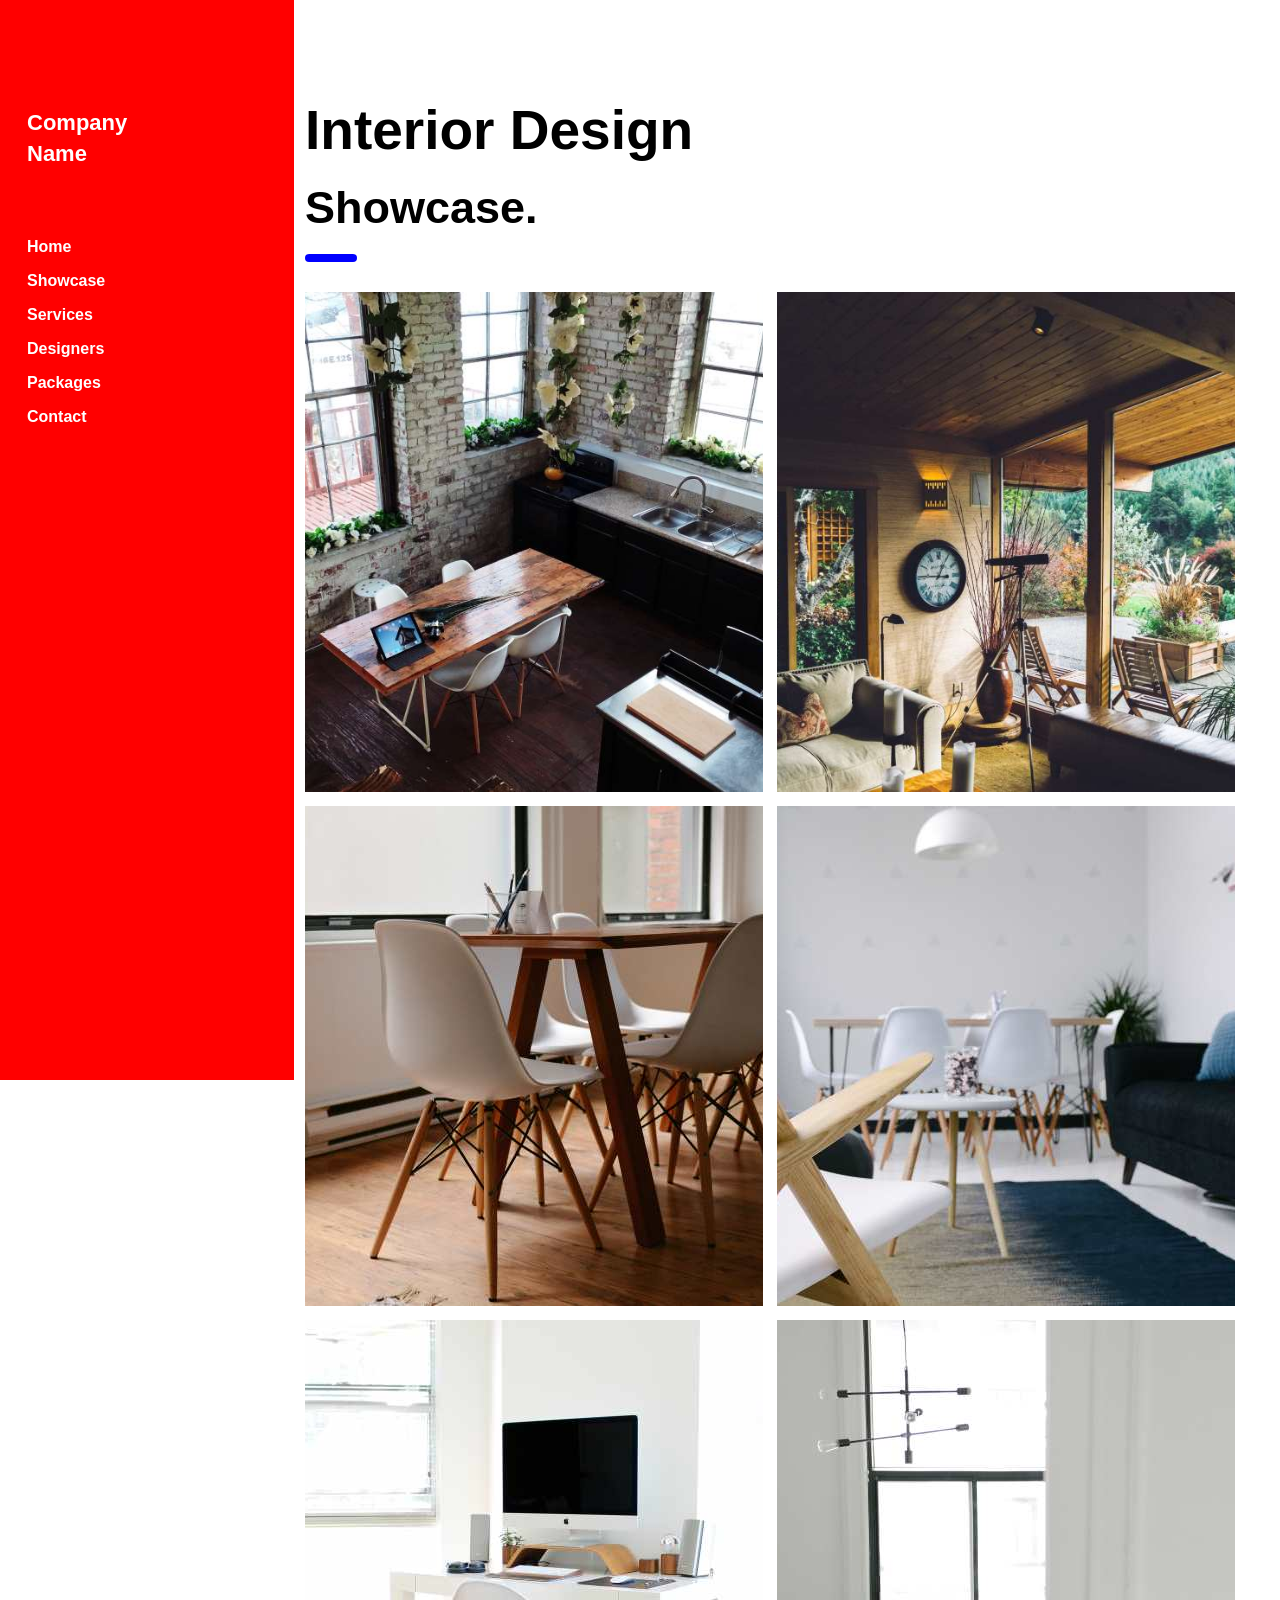
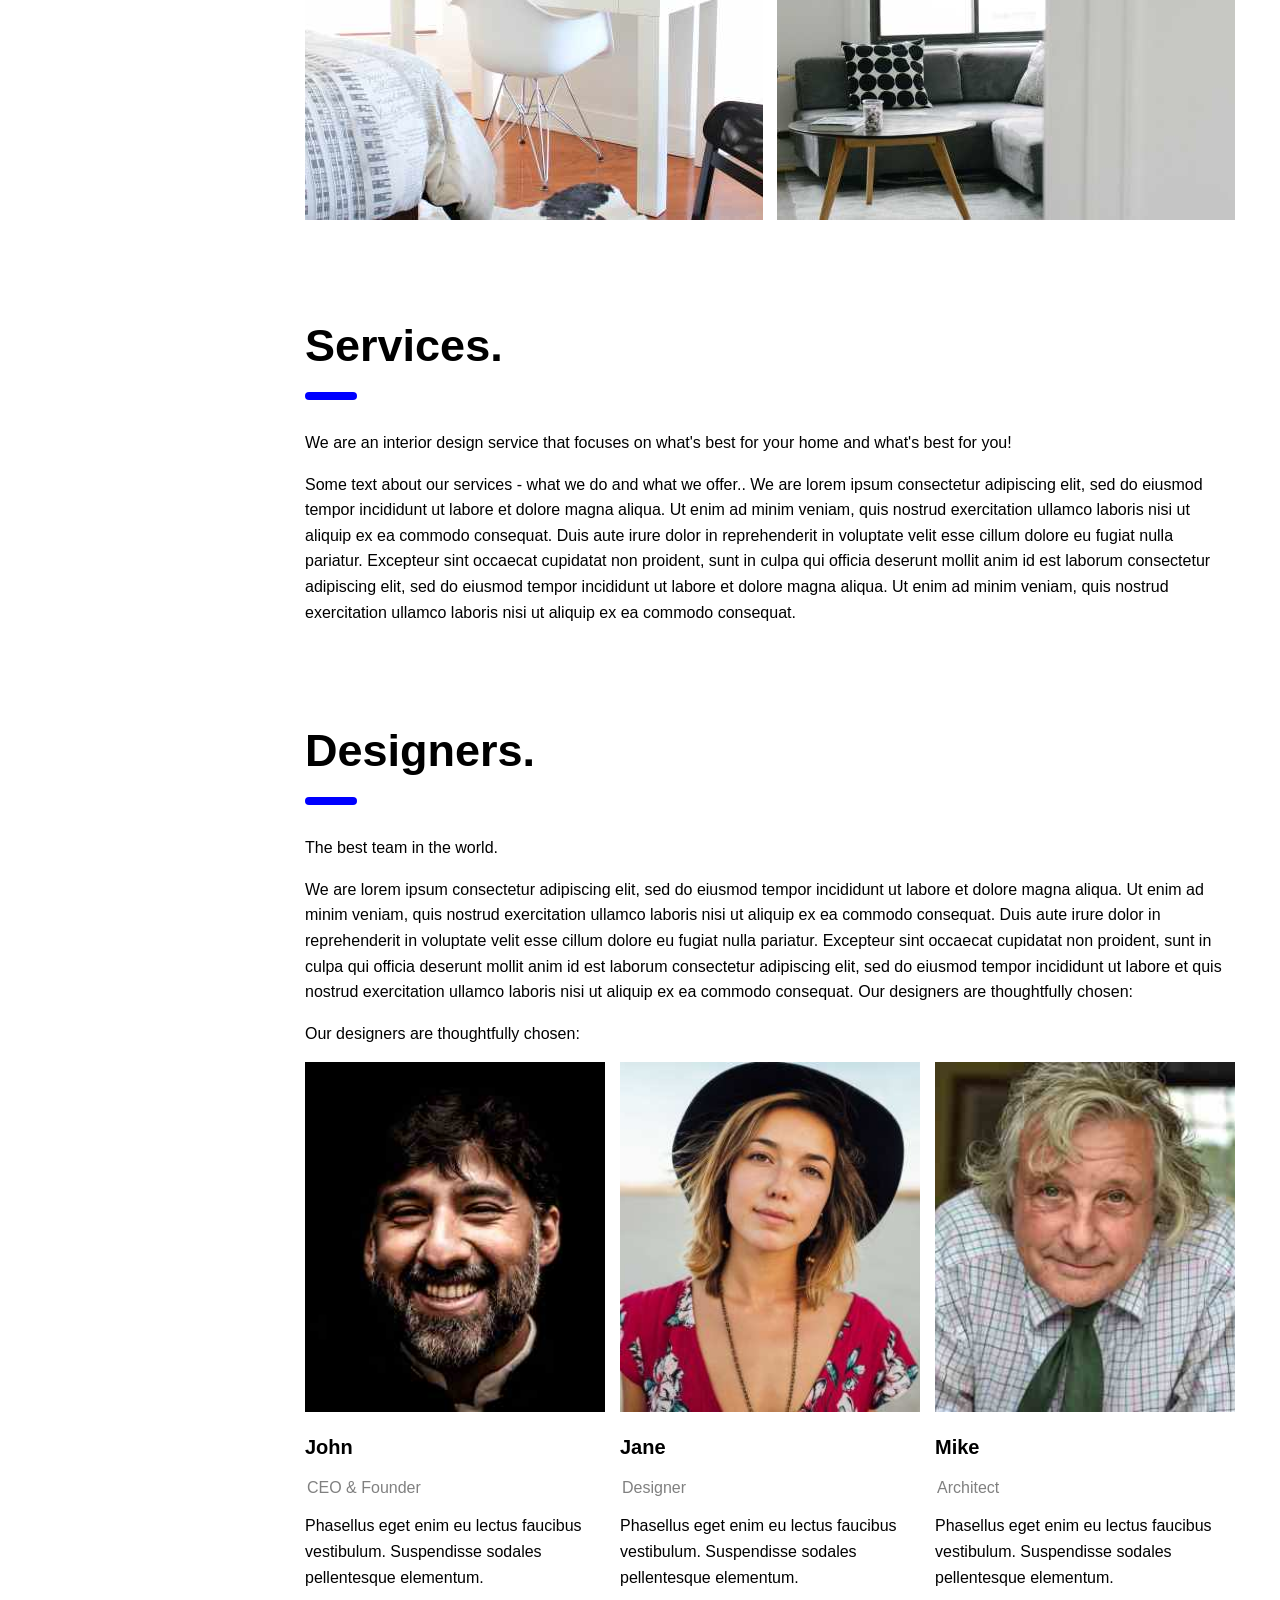
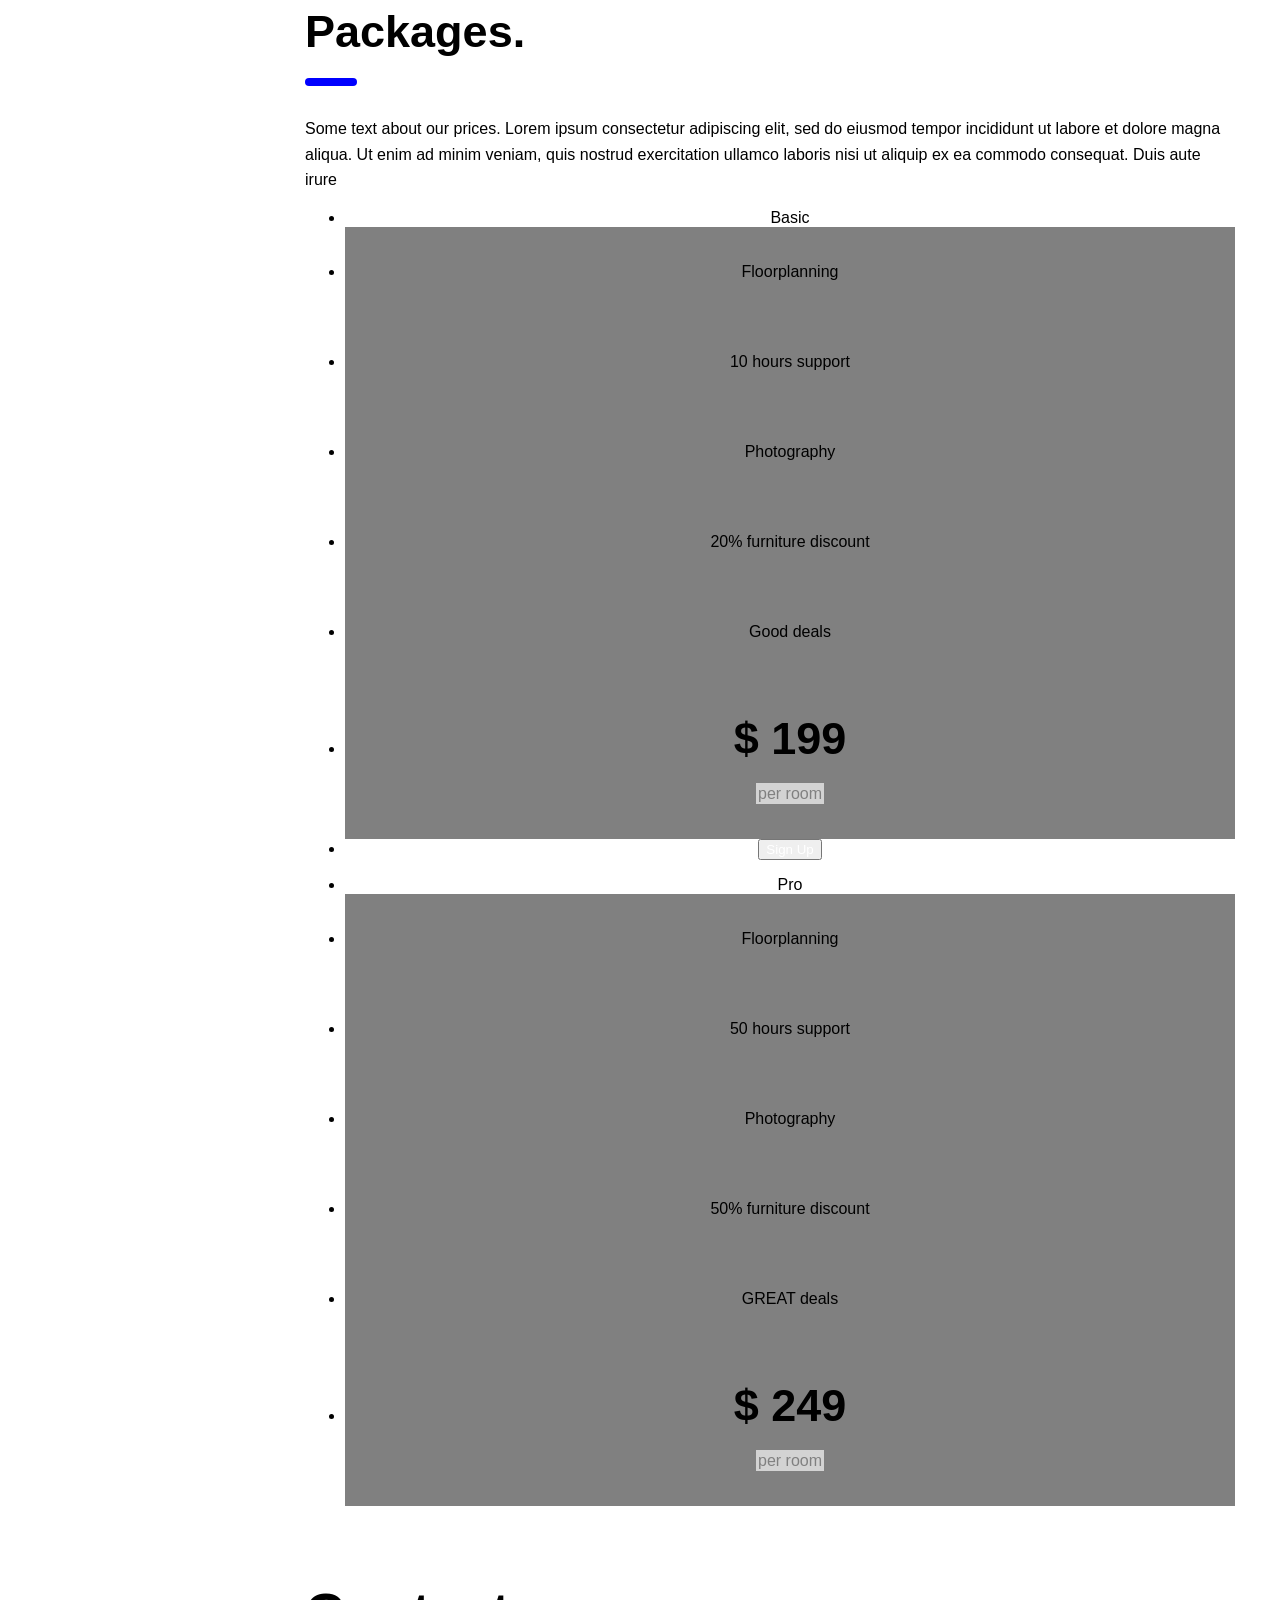
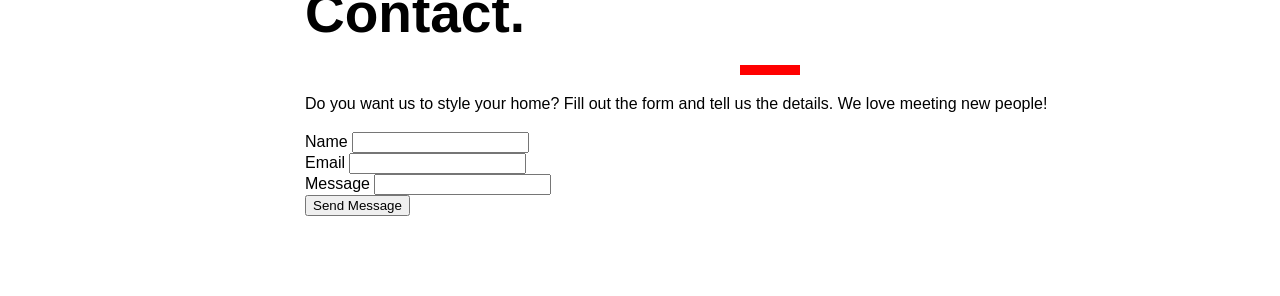
<file: blog.html/Project/index.html>
<!DOCTYPE html>
<html lang="en">

<head>
    <meta charset="UTF-8">
    <meta name="viewport" content="width=device-width, initial-scale=1.0">

    <title>Interior Design</title>

    <link rel="stylesheet" href="styless.css">
    <link rel="stylesheet" href="https://www.w3schools.com/w3css/5/w3.css">
</head>

<body>

    <nav class="sidebar">

        <h2>Company<br>Name</h2>

        <a href="#">Home</a>
        <a href="#showcase">Showcase</a>
        <a href="#services">Services</a>
        <a href="#designers">Designers</a>
        <a href="#">Packages</a>
        <a href="#">Contact</a>

    </nav>


    <
    <main>

        <section id="showcase">

            <h1>Interior Design</h1>

            <h2>Showcase.</h2>

            <div class="black-line"></div>


           
            <div class="gallery">

                <img src="IMAGE/image.png" alt="Kitchen">

                <img src="IMAGE/image copy.png" alt="Living room">

                <img src="IMAGE/image copy 5.png" alt="Bedroom">

                <img src="IMAGE/image copy 2.png" alt="Interior">

                <img src="IMAGE/image copy 3.png" alt="Interior">

                <img src="IMAGE/image copy 4.png" alt="Interior">


            </div>

        </section>


       
        <section id="services">

            <h2>Services.</h2>

            <div class="black-line"></div>

            <p>
                We are an interior design service that focuses on
                what's best for your home and what's best for you!
            </p>

            <p>
                Some text about our services - what we do and what we
                offer.. We are lorem ipsum consectetur adipiscing elit, sed do eiusmod tempor incididunt ut labore et dolore magna aliqua. Ut
                enim ad minim veniam, quis nostrud exercitation ullamco laboris nisi ut aliquip ex ea commodo consequat. Duis aute irure
                dolor in reprehenderit in voluptate velit esse cillum dolore eu fugiat nulla pariatur. Excepteur sint occaecat cupidatat
                non proident, sunt in culpa qui officia deserunt mollit anim id est laborum consectetur adipiscing elit, sed do eiusmod
                tempor incididunt ut labore et dolore magna aliqua. Ut enim ad minim veniam, quis nostrud exercitation ullamco laboris
                nisi ut aliquip ex ea commodo consequat.
            </p>

        </section>


        
        <section id="designers">

            <h2>Designers.</h2>

            <div class="black-line"></div>

            <p>
                The best team in the world.
            </p>

            <p>
           
            
            We are lorem ipsum consectetur adipiscing elit, sed do eiusmod tempor incididunt ut labore et dolore magna aliqua. Ut
            enim ad minim veniam, quis nostrud exercitation ullamco laboris nisi ut aliquip ex ea commodo consequat. Duis aute irure
            dolor in reprehenderit in voluptate velit esse cillum dolore eu fugiat nulla pariatur. Excepteur sint occaecat cupidatat
            non proident, sunt in culpa qui officia deserunt mollit anim id est laborum consectetur adipiscing elit, sed do eiusmod
            tempor incididunt ut labore et quis nostrud exercitation ullamco laboris nisi ut aliquip ex ea commodo consequat.
            
            Our designers are thoughtfully chosen:
            </p>

            <p>
                Our designers are thoughtfully chosen:
            </p>


            
            <div class="designers">

                <div>
                    <img src="IMAGE/john.png" alt="Designer 1" >
                    <h3>John</h3>
                  <span>CEO & Founder</span>
                     <p>
                    Phasellus eget enim eu lectus faucibus vestibulum. Suspendisse sodales pellentesque elementum.</p>
                </div>

                <div>
                    <img src="IMAGE/jane.png" alt="Designer 2" >
                    <h3>Jane</h3>
                    <span>Designer</span>
                    <p>
                    Phasellus eget enim eu lectus faucibus vestibulum. Suspendisse sodales pellentesque elementum.</Designer>
                </div>

                <div>
                    <img src="IMAGE/mike.png" alt="Designer 3" >
                    <h3>Mike</h3>
                    <span>Architect</span>
                    <p>
                    Phasellus eget enim eu lectus faucibus vestibulum. Suspendisse sodales pellentesque elementum.</p>
                </div>

            </div>

            <section id="Packages">
            
                <h2>Packages.</h2>
            
                <div class="black-line"></div>
            
            
                <p>
                    Some text about our prices. Lorem ipsum consectetur adipiscing elit, sed do eiusmod tempor incididunt ut labore et
                    dolore magna aliqua. Ut enim ad minim veniam, quis nostrud exercitation ullamco laboris nisi ut aliquip ex ea commodo
                    consequat. Duis aute irure
                </p>

        </section>





        <div class="w3-grid" style="grid-template-columns:repeat(auto-fit,minmax(250px,1fr));gap:16px">
            <div>
                <ul class="center">
                    <li class="w3-dark-grey w3-xlarge w3-padding-32">Basic</li>
                    <li class="padding">Floorplanning</li>
                    <li class="padding">10 hours support</li>
                    <li class="padding">Photography</li>
                    <li class="padding">20% furniture discount</li>
                    <li class="padding">Good deals</li>
                    <li class="padding">
                        <h2>$ 199</h2>
                        <span class="opacity">per room</span>
                    </li>
                    <li class="w3-light-grey w3-padding-24">
                        <button class="button">Sign Up</button>
                    </li>
                </ul>
            </div>
        
            <div>
                <ul class="center">
                    <li class="w3-red w3-xlarge w3-padding-32">Pro</li>
                    <li class="padding">Floorplanning</li>
                    <li class="padding">50 hours support</li>
                    <li class="padding">Photography</li>
                    <li class="padding">50% furniture discount</li>
                    <li class="padding">GREAT deals</li>
                    <li class="padding">
                        <h2>$ 249</h2>
                        <span class="opacity">per room</span> </div>
<div class="footers">
<div class="w3-container" id="contact" style="margin-top:75px">
    <h1 class="w3-xxxlarge w3-text-red"><b>Contact.</b></h1>
    <hr style="width:50px;border:5px solid red" class="w3-round">
    <p>Do you want us to style your home? Fill out the form and tell us the details. We love meeting new people!</p>
    <form action="/action_page.php" target="_blank"> 
        <div class="w3-section">
            <label>Name</label>
            <input class="w3-input w3-border" type="text" name="Name" required>
        </div>
        <div class="w3-section">
            <label>Email</label>
            <input class="w3-input w3-border" type="email" name="Email" required>
        </div>
        <div class="w3-section">
            <label>Message</label>
            <input class="w3-input w3-border" type="text" name="Message" required>
        </div>
        <button type="submit" class="w3-button w3-block w3-padding-large w3-red w3-margin-bottom">Send Message</button>
    </form>
</div> 
</div>
    </main>

</body>

</html>
</file>
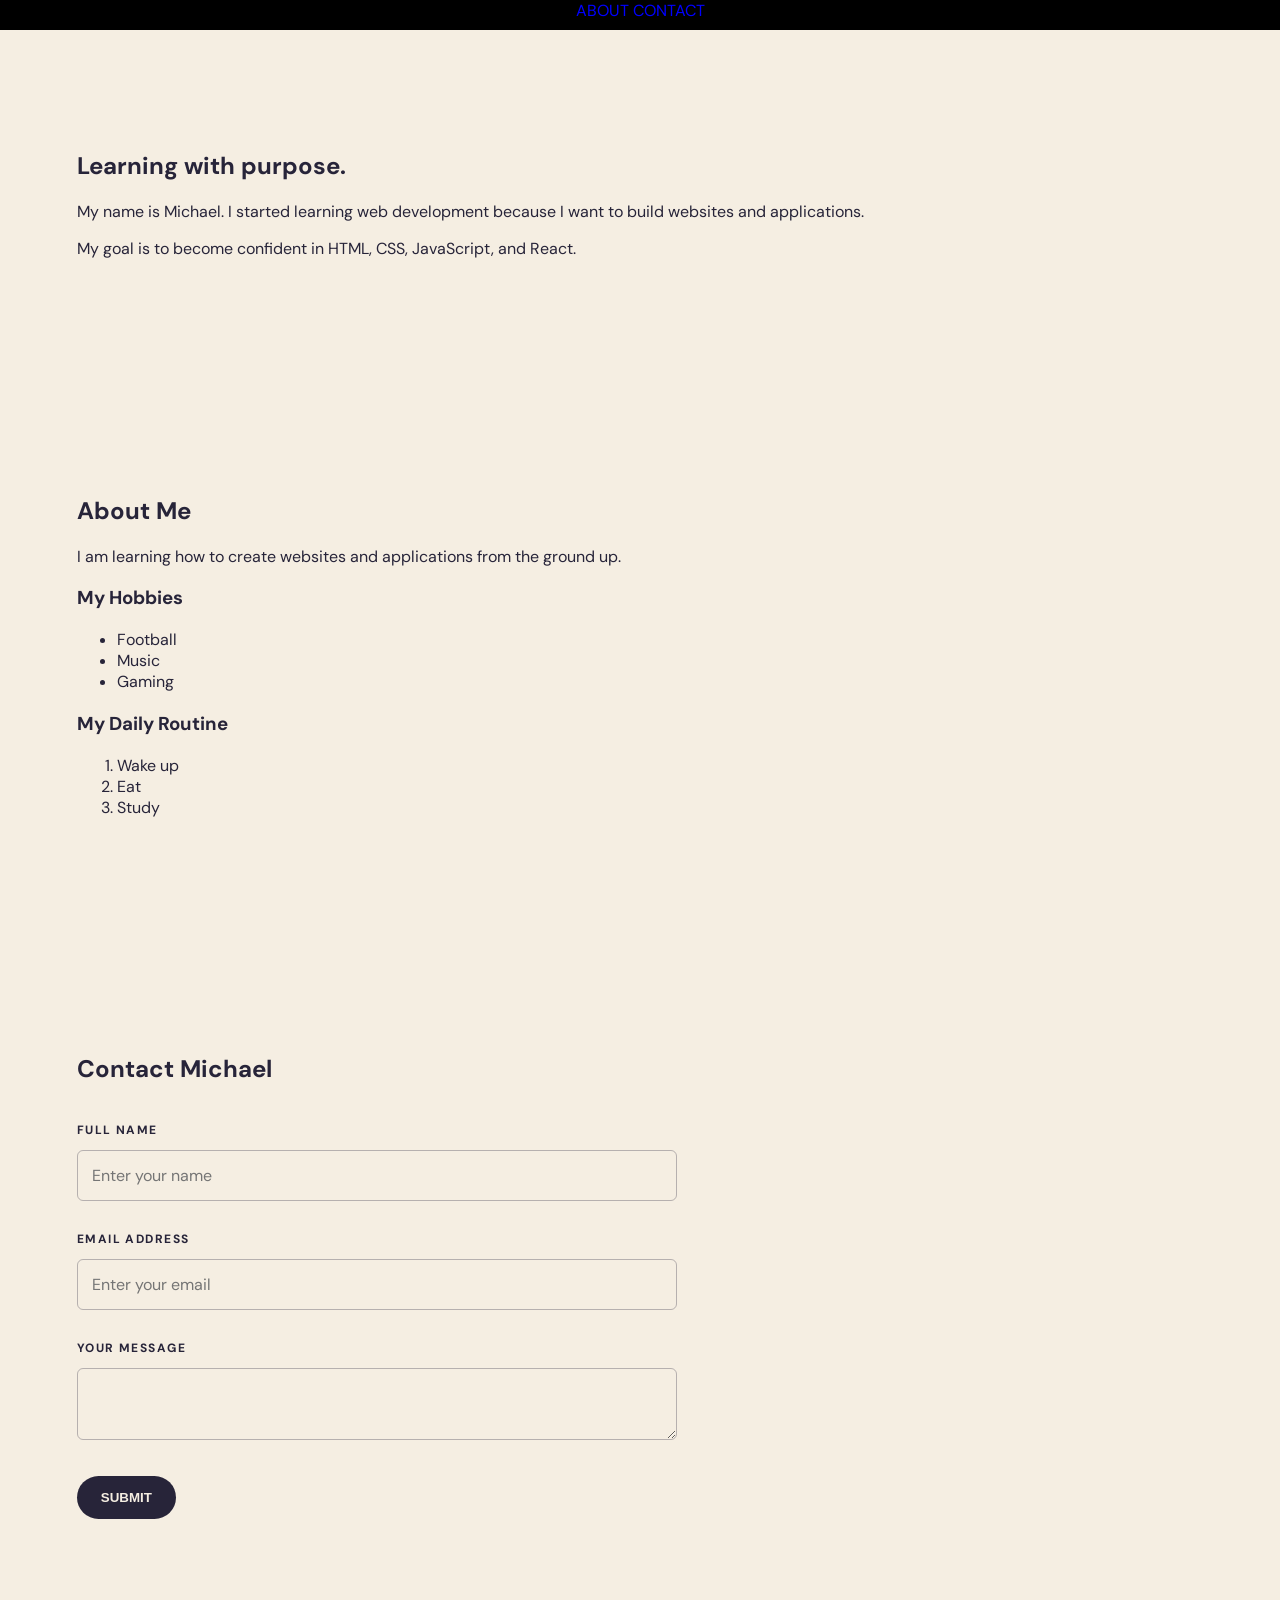
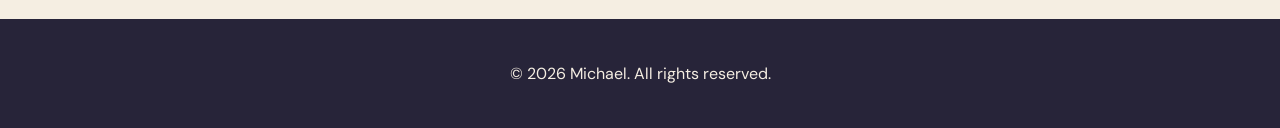
<file: old/home.html/index.html>
<!DOCTYPE html>
<html lang="en">
<head>
    <meta charset="UTF-8">
    <meta name="viewport" content="width=device-width, initial-scale=1.0">
    <link rel="stylesheet" href="Styles.css">
    <title>Michael</title>
</head>
<body> <header>
        <a href="#about">ABOUT</a>
        <a href="#contact">CONTACT</a>
    </header>
     
    
<main>
    <section className="hero">
        <h2>Learning with purpose.</h2>

        <p>
            My name is Michael. I started learning web development because I
            want to build websites and applications.
        </p>

        <p>
            My goal is to become confident in HTML, CSS, JavaScript, and React.
        </p>
    </section>

    <section id="about" className="about">
        <h2>About Me</h2>

        <p>
            I am learning how to create websites and applications from the
            ground up.
        </p>

        <h3>My Hobbies</h3>
        <ul>
            <li>Football</li>
            <li>Music</li>
            <li>Gaming</li>
        </ul>

        <h3>My Daily Routine</h3>
        <ol>
            <li>Wake up</li>
            <li>Eat</li>
            <li>Study</li>
        </ol>
    </section>

    <section id="contact" className="contact">
        <h2>Contact Michael</h2>

        <form>
            <label>Full Name</label>
            <input id="name" type="text" placeholder="Enter your name" />
        
            
        
            <label>Email Address</label>
            <input id="email" type="email" placeholder="Enter your email" />
        
            
        
            <label htmlFor="message">Your message</label>
            <textarea id="message" placeholder="Write your message" rows={5}> </textarea>
            
        
            <button type="submit">SUBMIT</button>
        </form>
    </section>
</main>


<footer>
    <p> &copy; 2026 Michael. All rights reserved.</p>
</footer>



</body>
</html>
</file>
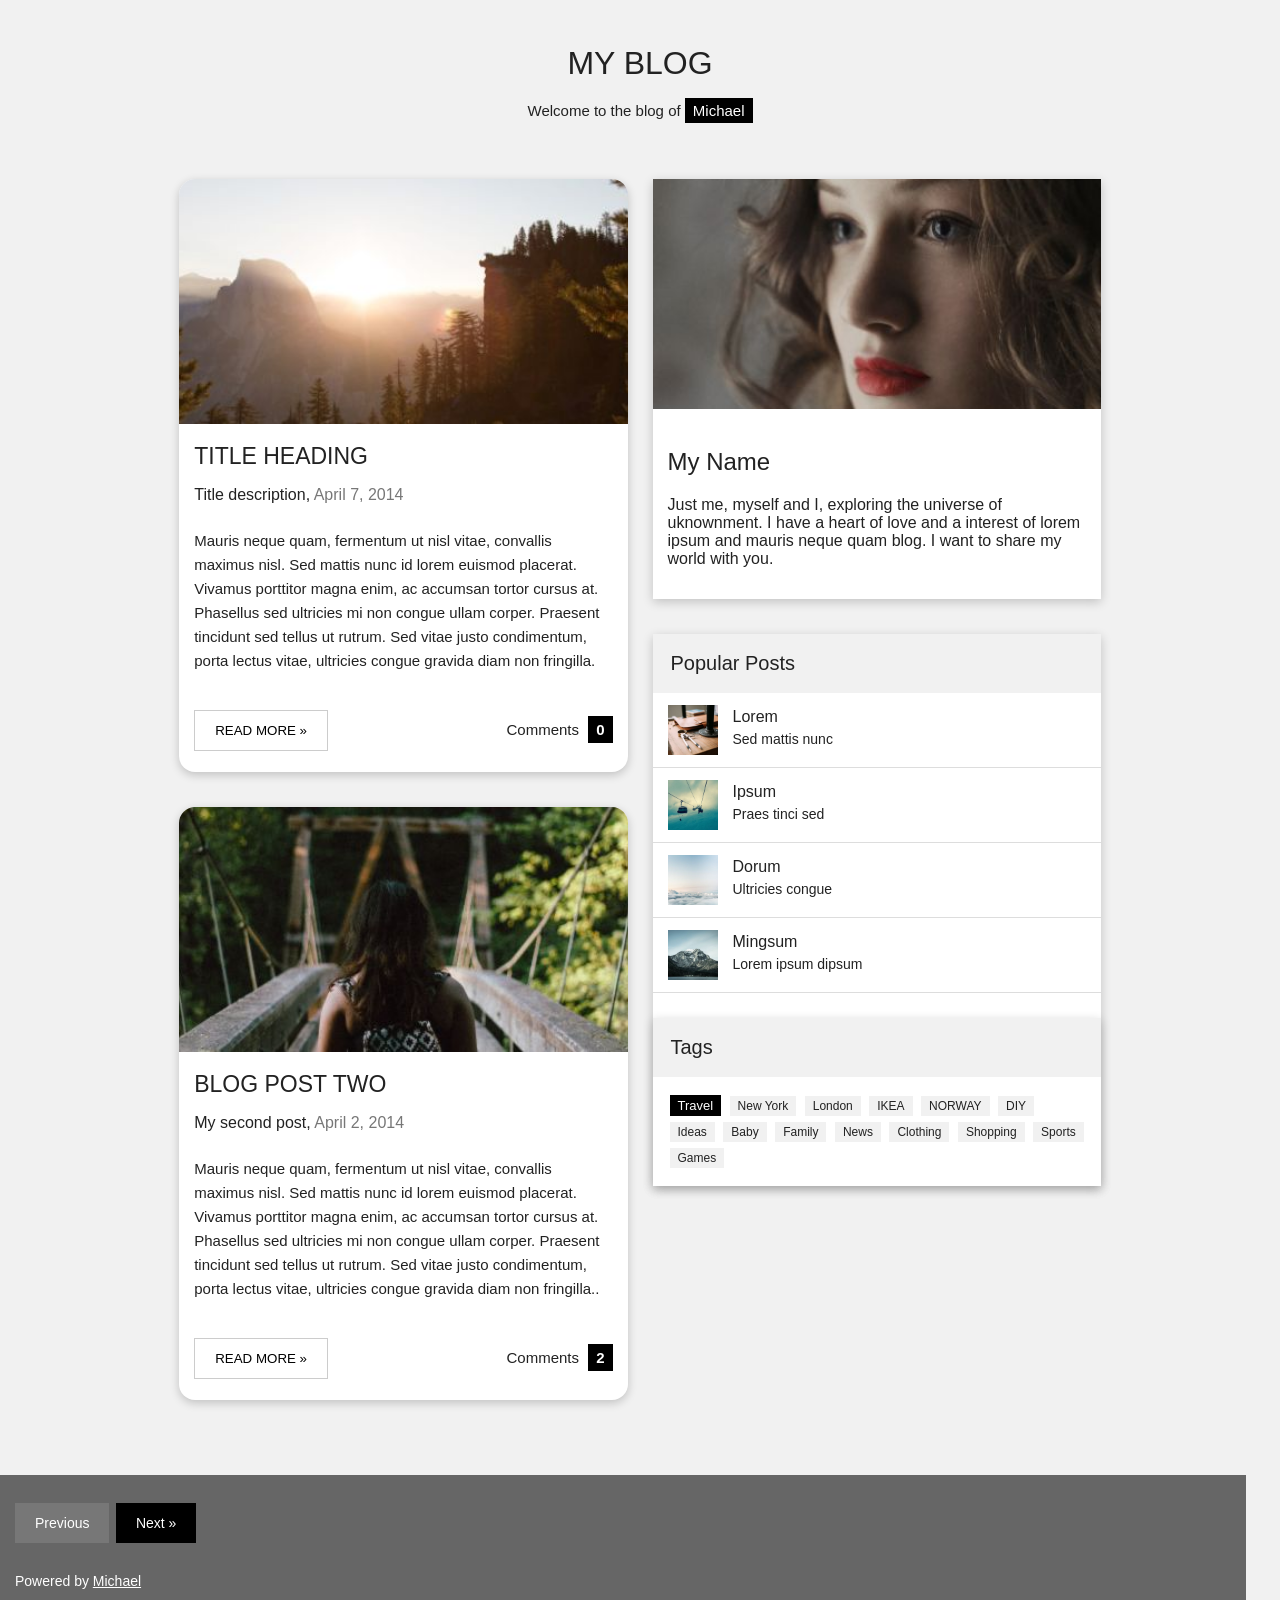
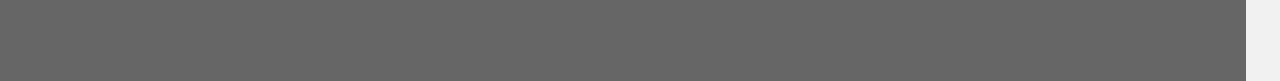
<file: blog.html/blog.html>
<!DOCTYPE html>
<html lang="en">

<head>
    <meta charset="UTF-8">
    <meta name="viewport" content="width=device-width, initial-scale=1.0">

    <title>My Blog</title>

    <link rel="stylesheet" href="styles.css">
</head>

<body>

    
    <header>
        <h1>MY BLOG</h1>
        <p>Welcome to the blog of <span>Michael</span></p>
    </header>


    
    <main>

        <section class="left">

    
            <article class="post">
                <img src="woods.jpg" alt="Mountain">

                <div class="post-content">
                    <h2>TITLE HEADING</h2>

                    <h3>
                        Title description,
                        <span>April 7, 2014</span>
                    </h3>

                    <p>
                        Mauris neque quam, fermentum ut nisl vitae, convallis maximus nisl. Sed mattis nunc id lorem euismod placerat. Vivamus
                        porttitor magna enim, ac accumsan tortor cursus at. Phasellus sed ultricies mi non congue ullam corper. Praesent
                        tincidunt sed tellus ut rutrum. Sed vitae justo condimentum, porta lectus vitae, ultricies congue gravida diam non
                        fringilla.
                    </p>

                    <div class="post-footer">
                        <button>READ MORE »</button>

                        <p>
                            Comments
                            <b>0</b>
                        </p>
                    </div>
                </div>
            </article>


            <article class="post">
                <img src="bridge.jpg" alt="Nature">

                <div class="post-content">
                    <h2>BLOG POST TWO</h2>

                    <h3>
                        My second post,
                        <span>April 2, 2014</span>
                    </h3>

                    <p>
                        Mauris neque quam, fermentum ut nisl vitae, convallis maximus nisl. Sed mattis nunc id lorem euismod placerat. Vivamus
                        porttitor magna enim, ac accumsan tortor cursus at. Phasellus sed ultricies mi non congue ullam corper. Praesent
                        tincidunt sed tellus ut rutrum. Sed vitae justo condimentum, porta lectus vitae, ultricies congue gravida diam non
                        fringilla..
                    </p>

                    <div class="post-footer">
                        <button>READ MORE »</button>

                        <p>
                            Comments
                            <b>2</b>
                        </p>
                    </div>
                </div>
            </article>

        </section>


        <aside>

            <div class="box">
                <img src="avatar_g.jpg" alt="Profile">

                <div class="padding">
                    <h2>My Name</h2>

                    <p>
                    Just me, myself and I, exploring the universe of uknownment. I have a heart of love and a interest of lorem ipsum and
                    mauris neque quam blog. I want to share my world with you.
                    </p>
                </div>
            </div>


            <div class="box popular">

                <h2>Popular Posts</h2>

                <div class="popular-post">
                    <img src="workshop.jpg" alt="">
                    <div>
                        <h3>Lorem</h3>
                        <p>Sed mattis nunc</p>
                    </div>
                </div>

                <div class="popular-post">
                    <img src="gondol.jpg" alt="">
                    <div>
                        <h3>Ipsum</h3>
                        <p>Praes tinci sed</p>
                    </div>
                </div>

                <div class="popular-post">
                    <img src="skies.jpg" alt="">
                    <div>
                        <h3>Dorum</h3>
                        <p>Ultricies congue</p>
                    </div>
                </div>
            <div class="popular-post">
    <img src="rock.jpg" alt="">
    <div>
        <h3>Mingsum</h3>
        <p>Lorem ipsum dipsum</p>
            </div>
        </div>


<div class="tags-box">

    <h2>Tags</h2>

    <div class="tags">

        <span class="active">Travel</span>
        <span>New York</span>
        <span>London</span>
        <span>IKEA</span>
        <span>NORWAY</span>
        <span>DIY</span>
        <span>Ideas</span>
        <span>Baby</span>
        <span>Family</span>
        <span>News</span>
        <span>Clothing</span>
        <span>Shopping</span>
        <span>Sports</span>
        <span>Games</span>

    </div>

</div>


        </aside>

    </main>
<footer>

    <div class="footer-buttons">
        <button id="Footer-previous">Previous</button>
        <button>Next »</button>
    </div>

    <p>
        Powered by <a href="#">Michael</a>
    </p>

</footer>
</body>

</html>
</file>
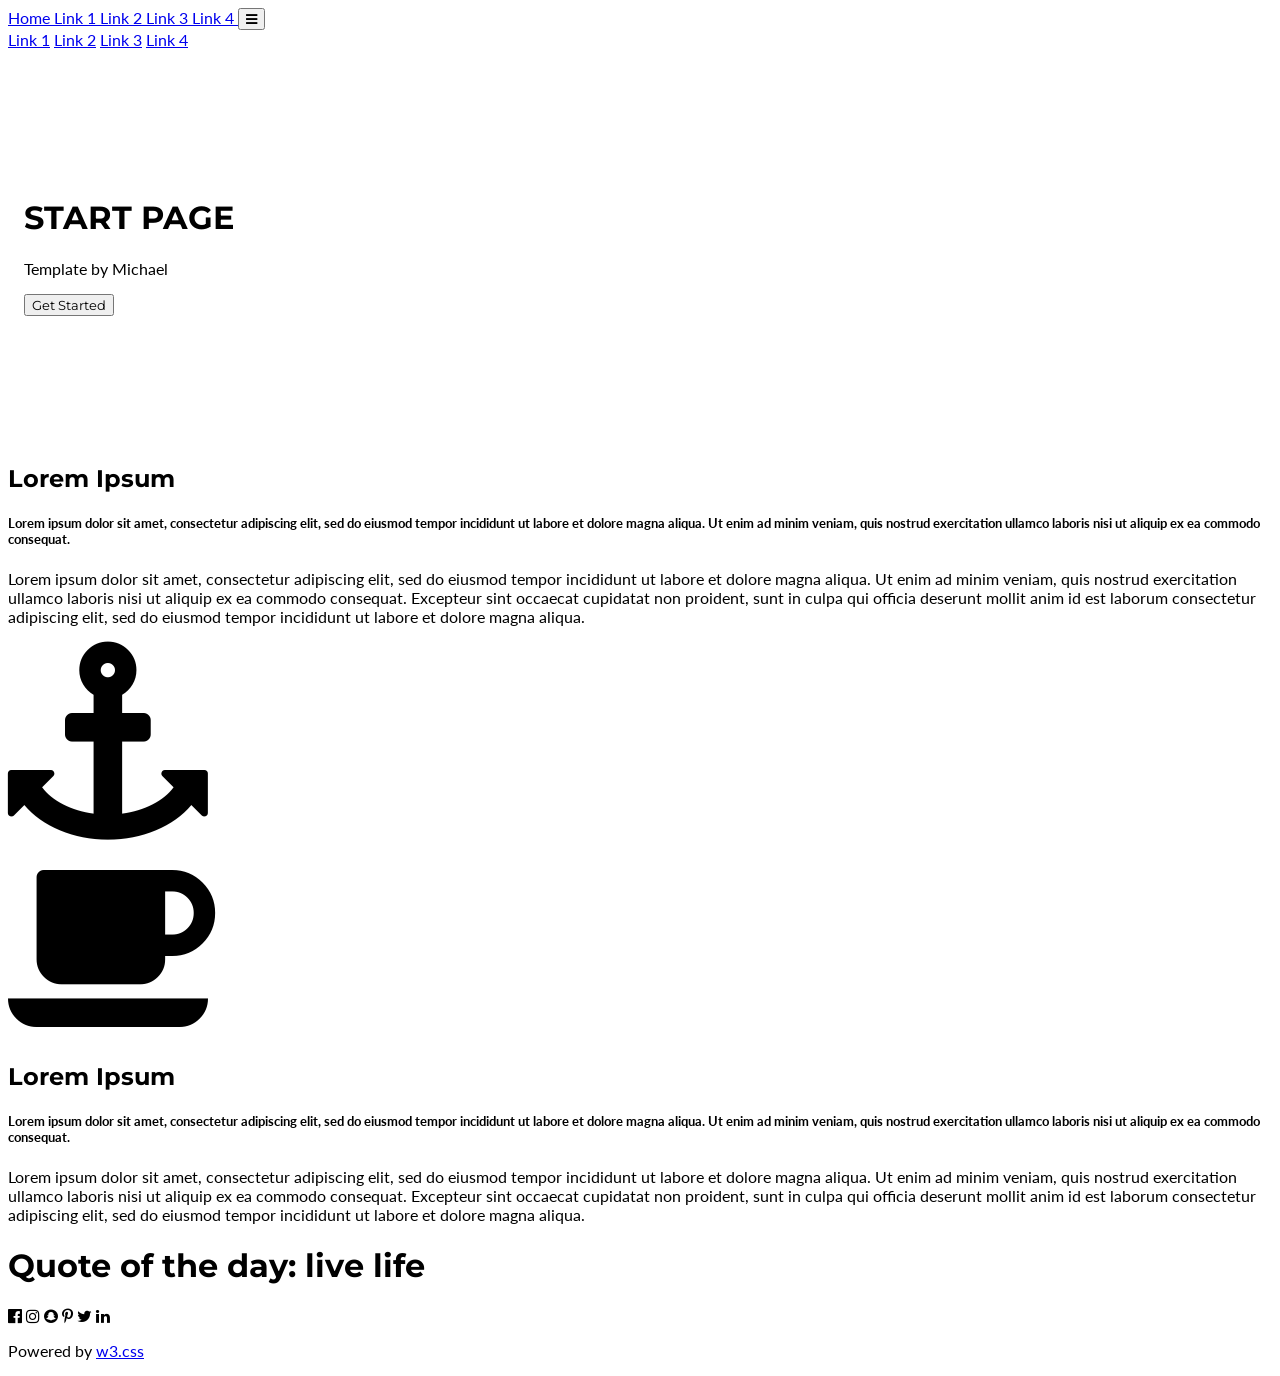
<file: index/indexx.html>
<!DOCTYPE html>
<html lang="en">
<title>W3.CSS Start Page Template</title>
<meta name="viewport" content="width=device-width, initial-scale=1">
<link rel="stylesheet" href="https://www.w3schools.com/w3css/5/w3.css">
<link rel="stylesheet" href="https://fonts.googleapis.com/css?family=Lato">
<link rel="stylesheet" href="https://fonts.googleapis.com/css?family=Montserrat">
<link rel="stylesheet" href="https://cdnjs.cloudflare.com/ajax/libs/font-awesome/4.7.0/css/font-awesome.min.css">

<style>
    body,
    h1,
    h2,
    h3,
    h4,
    h5,
    h6 {
        font-family: "Lato", sans-serif
    }

    .w3-bar,
    h1,
    button {
        font-family: "Montserrat", sans-serif
    }

    .fa-anchor,
    .fa-coffee {
        font-size: 200px
    }
</style>

<body>

    <!-- Navbar -->
    <div class="w3-top">

        <nav class="w3-flex w3-red w3-card w3-large">

            <a href="#" class="w3-button w3-padding-large w3-white">
                Home
            </a>

            <a href="#" class="w3-button w3-hide-small w3-padding-large w3-hover-white">
                Link 1
            </a>

            <a href="#" class="w3-button w3-hide-small w3-padding-large w3-hover-white">
                Link 2
            </a>

            <a href="#" class="w3-button w3-hide-small w3-padding-large w3-hover-white">
                Link 3
            </a>

            <a href="#" class="w3-button w3-hide-small w3-padding-large w3-hover-white">
                Link 4
            </a>

            <button class="w3-button w3-hide-medium w3-hide-large w3-padding-large w3-hover-white w3-red"
                style="margin-left:auto" onclick="myFunction()" title="Toggle Navigation Menu">
                <i class="fa fa-bars"></i>
            </button>

        </nav>

        <!-- Navbar on small screens -->
        <div id="navDemo" class="w3-bar-block w3-white w3-hide w3-hide-large w3-hide-medium w3-large">

            <a href="#" class="w3-bar-item w3-button w3-padding-large">Link 1</a>
            <a href="#" class="w3-bar-item w3-button w3-padding-large">Link 2</a>
            <a href="#" class="w3-bar-item w3-button w3-padding-large">Link 3</a>
            <a href="#" class="w3-bar-item w3-button w3-padding-large">Link 4</a>

        </div>

    </div>

    <!-- Header -->
    <header class="w3-container w3-red w3-center" style="padding:128px 16px">

        <h1 class="w3-margin w3-jumbo">START PAGE</h1>

        <p class="w3-xlarge">Template by Michael</p>

        <button class="w3-button w3-black w3-padding-large w3-large w3-margin-top">
            Get Started
        </button>

    </header>

    <!-- First Section -->
    <section class="w3-container w3-padding-64">

        <div class="w3-content w3-grid"
            style="grid-template-columns:repeat(auto-fit,minmax(280px,1fr));gap:32px;align-items:center">

            <div>

                <h1>Lorem Ipsum</h1>

                <h5 class="w3-padding-32">
                    Lorem ipsum dolor sit amet, consectetur adipiscing elit,
                    sed do eiusmod tempor incididunt ut labore et dolore magna aliqua.
                    Ut enim ad minim veniam, quis nostrud exercitation ullamco laboris
                    nisi ut aliquip ex ea commodo consequat.
                </h5>

                <p class="w3-text-grey">
                    Lorem ipsum dolor sit amet, consectetur adipiscing elit,
                    sed do eiusmod tempor incididunt ut labore et dolore magna aliqua.
                    Ut enim ad minim veniam, quis nostrud exercitation ullamco laboris
                    nisi ut aliquip ex ea commodo consequat. Excepteur sint occaecat
                    cupidatat non proident, sunt in culpa qui officia deserunt mollit anim
                    id est laborum consectetur adipiscing elit, sed do eiusmod tempor
                    incididunt ut labore et dolore magna aliqua.
                </p>

            </div>

            <div class="w3-center">
                <i class="fa fa-anchor w3-padding-64 w3-text-red"></i>
            </div>

        </div>

    </section>

    <!-- Second Section -->
    <section class="w3-container w3-light-grey w3-padding-64">

        <div class="w3-content w3-grid"
            style="grid-template-columns:repeat(auto-fit,minmax(280px,1fr));gap:32px;align-items:center">

            <div class="w3-center">
                <i class="fa fa-coffee w3-padding-64 w3-text-red"></i>
            </div>

            <div>

                <h1>Lorem Ipsum</h1>

                <h5 class="w3-padding-32">
                    Lorem ipsum dolor sit amet, consectetur adipiscing elit,
                    sed do eiusmod tempor incididunt ut labore et dolore magna aliqua.
                    Ut enim ad minim veniam, quis nostrud exercitation ullamco laboris
                    nisi ut aliquip ex ea commodo consequat.
                </h5>

                <p class="w3-text-grey">
                    Lorem ipsum dolor sit amet, consectetur adipiscing elit,
                    sed do eiusmod tempor incididunt ut labore et dolore magna aliqua.
                    Ut enim ad minim veniam, quis nostrud exercitation ullamco laboris
                    nisi ut aliquip ex ea commodo consequat. Excepteur sint occaecat
                    cupidatat non proident, sunt in culpa qui officia deserunt mollit anim
                    id est laborum consectetur adipiscing elit, sed do eiusmod tempor
                    incididunt ut labore et dolore magna aliqua.
                </p>

            </div>

        </div>

    </section>

    <!-- Quote -->
    <div class="w3-container w3-black w3-center w3-opacity w3-padding-64">
        <h1 class="w3-margin w3-xlarge">Quote of the day: live life</h1>
    </div>

    <!-- Footer -->
    <footer class="w3-container w3-padding-64 w3-center w3-opacity">

        <div class="w3-xlarge w3-padding-32">
            <i class="fa fa-facebook-official w3-hover-opacity"></i>
            <i class="fa fa-instagram w3-hover-opacity"></i>
            <i class="fa fa-snapchat w3-hover-opacity"></i>
            <i class="fa fa-pinterest-p w3-hover-opacity"></i>
            <i class="fa fa-twitter w3-hover-opacity"></i>
            <i class="fa fa-linkedin w3-hover-opacity"></i>
        </div>

        <p>
            Powered by
            <a href="https://www.w3schools.com/w3css/default.asp" target="_blank">w3.css</a>
        </p>

    </footer>

    <script>
        const mobileMenu = document.getElementById("navDemo");

        function myFunction() {
            mobileMenu.classList.toggle("w3-show");
        }
    </script>

</body>

</html>
</file>
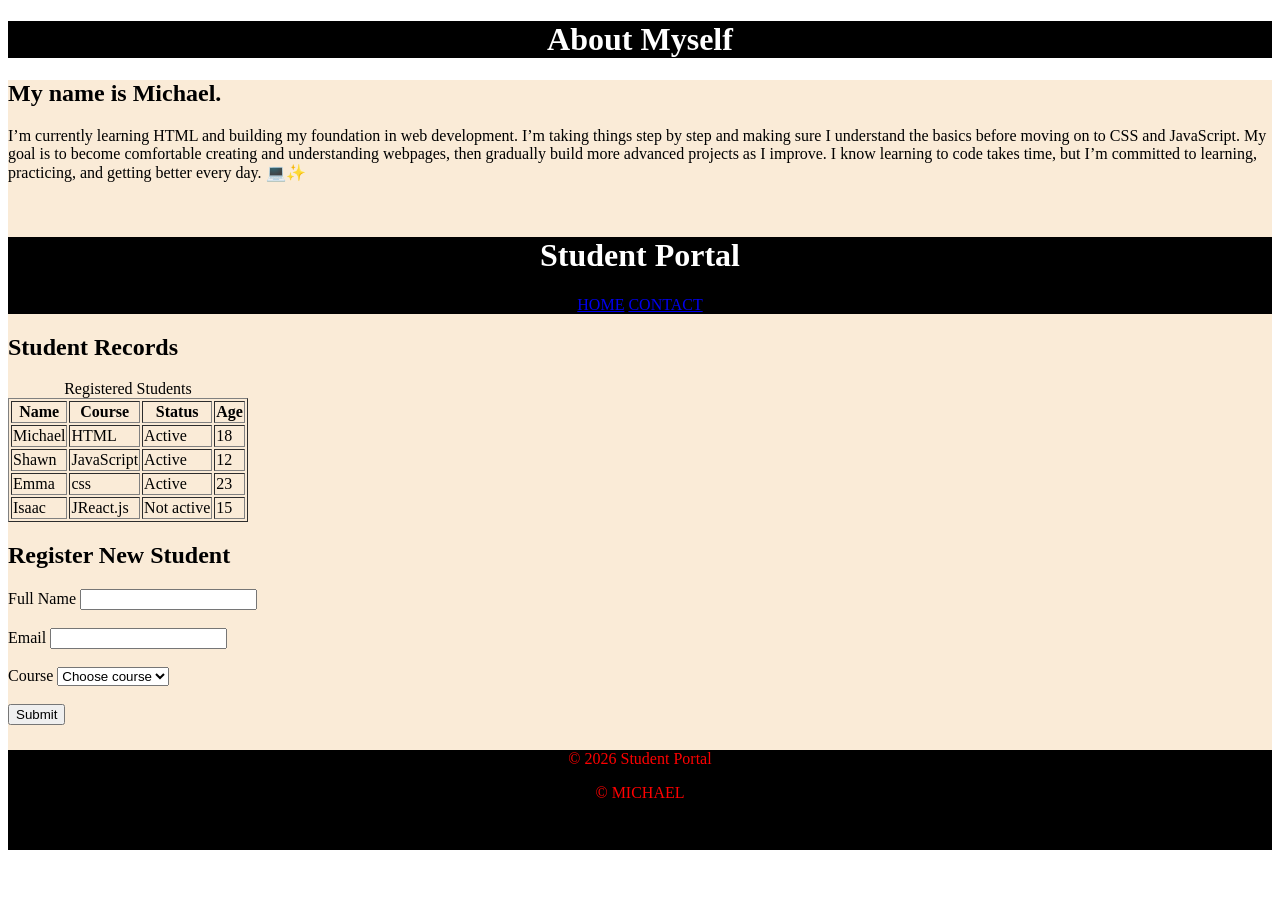
<file: old/demo-1/Abt.html>
<!DOCTYPE html>
<html lang="en">
<head>
  <meta charset="UTF-8">
  <meta name="viewport" content="width=device-width, initial-scale=1.0">
  <title>ABOUT</title>
  <style>
            header {
                background-color: black;
                color: white;
                text-align: center;
                text-shadow: 0cqb;
            }

            main {
                background-color: antiquewhite;
                min-height:400px;
                
            }

            footer {
                background-color: black;
                color:red;
                height: 100px;
                text-align: center;
            }
        </style>

</head>
<body>
     <header> 
            <h1>About Myself</h1>
        
        </header>

        <main>
            <h2>My name is Michael.</h2>
            <P>I’m currently learning HTML and building my foundation in web development. I’m taking things step by step and making sure I understand the basics before moving on to CSS and JavaScript.

My goal is to become comfortable creating and understanding webpages, then gradually build more advanced projects as I improve.

I know learning to code takes time, but I’m committed to learning, practicing, and getting better every day. 💻✨</P> 
     <br><p><html>
  <head>
    <title>Student Portal Page</title>
  </head>
  <body>
    <header>
      <h1>Student Portal</h1>

      <nav>
        <a href="index.html">HOME</a>
        <a href="contact.html">CONTACT</a>
      </nav>
    </header>

    <main>
      <section>
        <h2>Student Records</h2>

        <table border="1">
          <caption>Registered Students</caption>

          <tr>
            <th>Name</th>
            <th>Course</th>
            <th>Status</th>
            <th>Age</th>
          </tr>

          <tr>
            <td>Michael</td>
            <td>HTML</td>
            <td>Active</td>
            <td>18</td>
          </tr>

          <tr>
            <td>Shawn</td>
            <td>JavaScript</td>
            <td>Active</td>
            <td>12</td>
          </tr>


          <tr>
            <td>Emma</td>
            <td>css</td>
            <td>Active</td>
            <td>23</td>
          </tr>

          <tr>
            <td>Isaac</td>
            <td>JReact.js</td>
            <td>Not active</td>
            <td>15</td>
          </tr>
        </table>
      </section>

      <section>
        <h2>Register New Student</h2>

        <form>
          <label for="name">Full Name</label>
          <input type="text" id="name" name="name" required>

          <br><br>

          <label for="email">Email</label>
          <input type="email" id="email" name="email" required>

          <br><br>

          <label for="course">Course</label>
          <select id="course" name="course">
            <option value="">Choose course</option>
            <option value="html">HTML</option>
            <option value="css">CSS</option>
            <option value="javascript">JavaScript</option>
            <option value="React.js">React.js</option>
          </select>

          <br><br>

          <button type="submit">Submit</button>
        </form>
      </section>
    </main>

    <footer>
      <p>&copy; 2026 Student Portal</p>
      <p> &copy; MICHAEL  </p>
    </footer>
  </body>
</html>
</file>
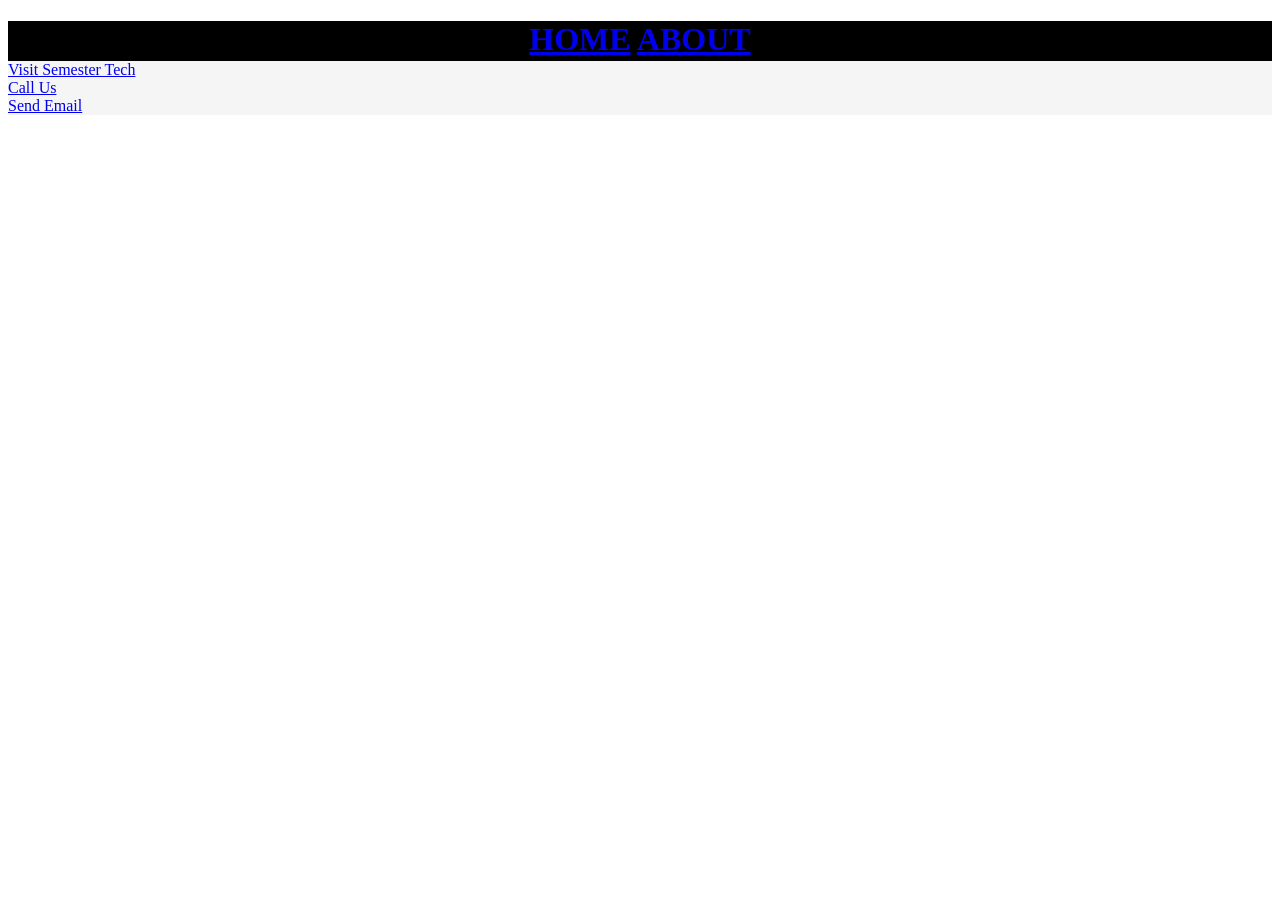
<file: old/demo-1/contact.html>
<!DOCTYPE html>
<html lang="en">
<head>
    <meta charset="UTF-8">
    <meta name="viewport" content="width=device-width, initial-scale=1.0">
    <title>CONTACT</title>
    <STYle>
    
header{

    background-color: black;
                color: white;
                text-align: center;
                min-height: 40px;

}
main{
    background-color:whitesmoke;
                min-height: 30px;

}
</STYle>
</head>


<body>
       <header> <h1> <a href="index.html">HOME</a>
        <a href="Abt.html">ABOUT</a></h1>
        
        
    
    </header>
   
        <main>
            <a href="https://semestertech.com/" target="_blank">Visit Semester Tech </a> <br>
            <a href="tel:+2349055121908">Call Us</a> <br>
            <a href="mailto:hilarymichael20@gmaiil.com">Send Email</a>
        </main>
        
</body>
</html>
</file>
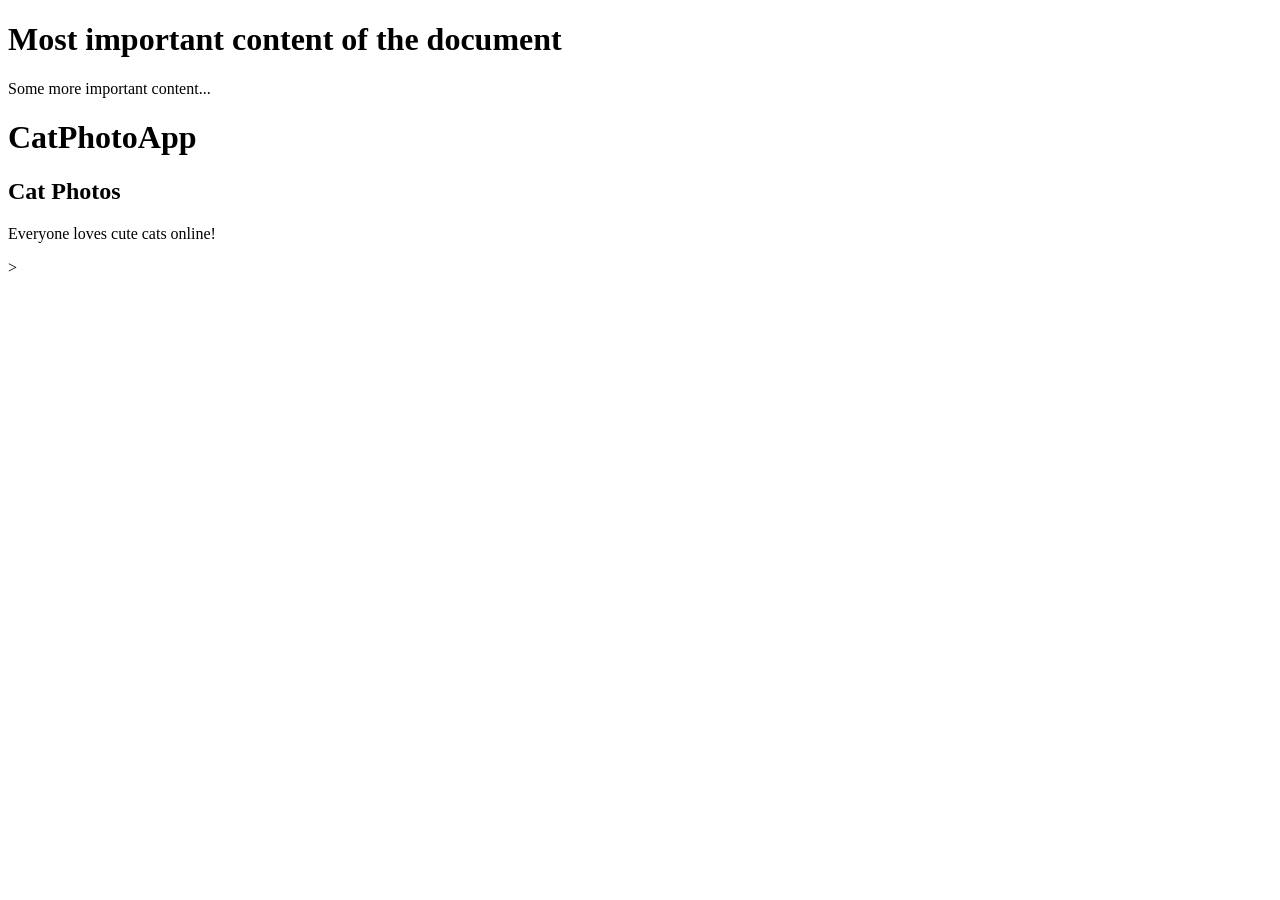
<file: old/demo-1/neww.html>
<!DOCTYPE html>
<html lang="en">
<head>
    <meta charset="UTF-8">
    <meta name="viewport" content="width=device-width, initial-scale=1.0">
    <title>Document</title>
</head>
<body>
  
    
    
        <main>
            <h1>Most important content of the document</h1>
            <p>
                Some more important content...</p>
            <h1>CatPhotoApp</h1>
            <h2>Cat Photos</h2>
            <!-- TODO: Add link to cat photos -->
            <p>Everyone loves cute cats online!
            </p>
        </main>
    
    
    
    
    </html>>
</body>
</html>
</file>
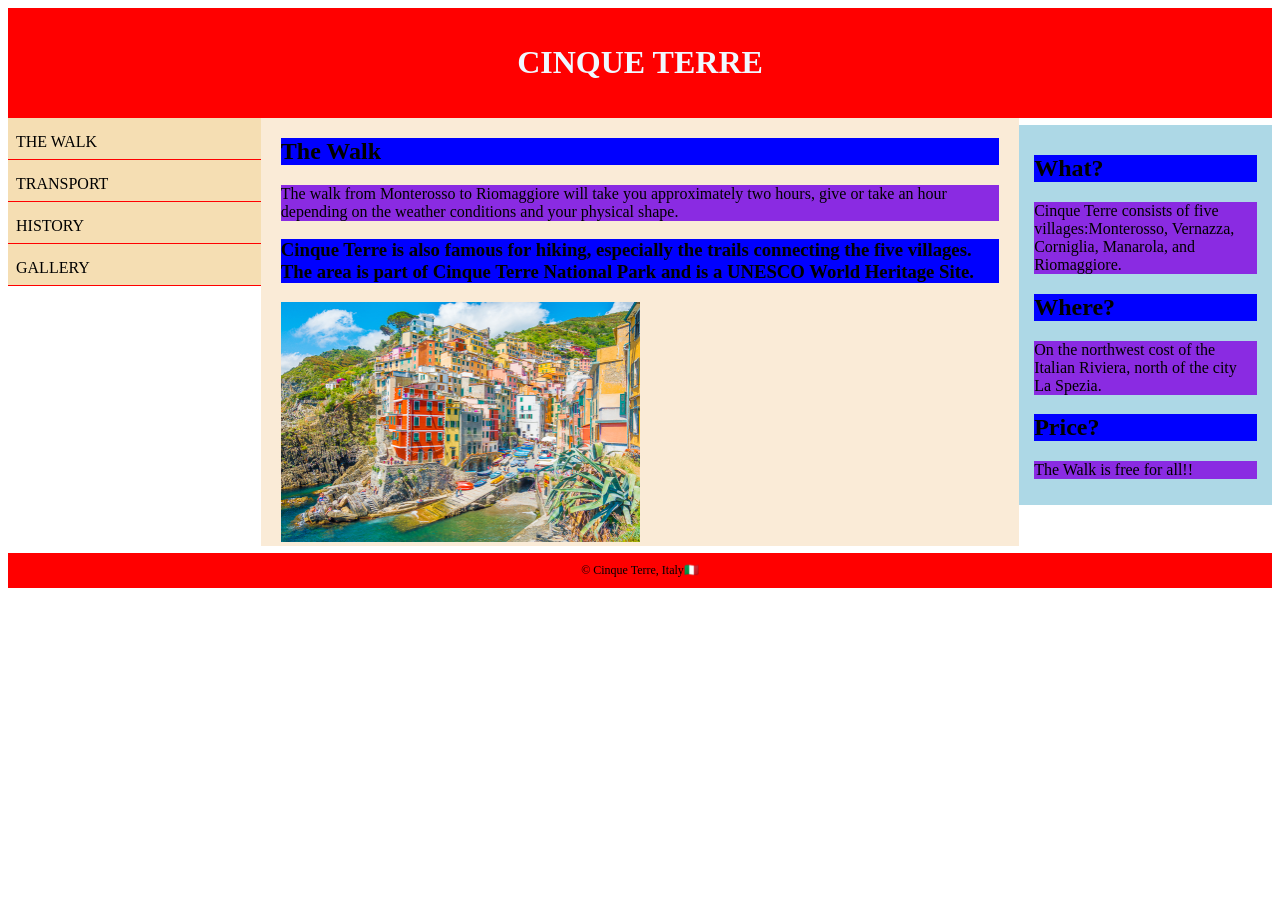
<file: old/demo-1/project.html>
<!DOCTYPE html>
<html>

<head>
    <meta name="viewport" content="width=device-width, initial-scale=1.0">
    <link rel="stylesheet" href="styles.css">
</head>

<body style="font-family:Verdana;">

    <div style="background-color:red;padding:15px;">
        <h1>CINQUE TERRE</h1>
    
    </div>

    <div style="overflow:auto">
        <div class="menu">
            <div class="menuitem">THE WALK</div>
            <div class="menuitem">TRANSPORT</div>
            <div class="menuitem">HISTORY</div>
            <div class="menuitem">GALLERY</div>
        </div>

        <div class="main">
            <h2>The Walk</h2>
            <p>The walk from Monterosso to Riomaggiore will take you approximately two hours, give or take an hour
                depending on the weather conditions and your physical shape.</p>
                <h3>Cinque Terre is also famous for hiking, especially the trails connecting the five villages. The area is part of Cinque
                Terre National Park and is a UNESCO World Heritage Site.</h3>
            <img src="cinque-terre-italy-01.jpg" style="width:50%  ">
        </div>

        <div class="right">
            <h2>What?</h2>
            <p>Cinque Terre consists of five villages:Monterosso, Vernazza, Corniglia, Manarola, and Riomaggiore.</p>
            <h2>Where?</h2>
            <p>On the northwest cost of the Italian Riviera, north of the city La Spezia.</p>
            <h2>Price?</h2>
            <p>The Walk is free for all!!</p>
        </div>
    </div>


    <div style="background-color:red;text-align:center;padding:10px;margin-top:7px;font-size:12px;"> 
        <footer> &copy; Cinque Terre, Italy🇮🇹 </footer>
    
    </div>

</body>

</html>
</file>
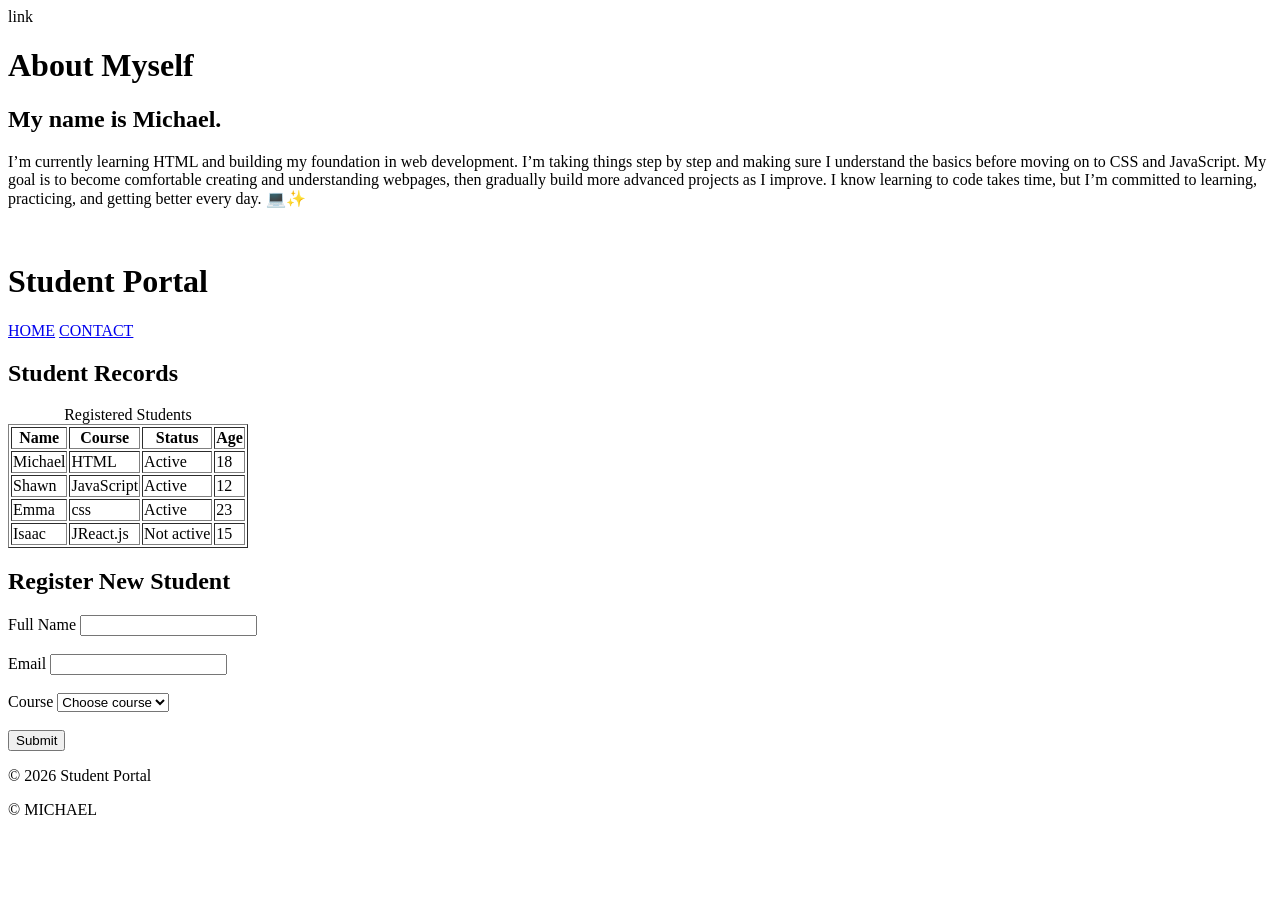
<file: old/test/Image/try.html>
<!DOCTYPE html>
<html lang="en">

<head>
    <meta charset="UTF-8">
    <meta name="viewport" content="width=device-width, initial-scale=1.0">
    link
    <title>ABOUT</title>


</head>

<body>
    <header>
        <h1>About Myself</h1>

    </header>

    <main>
        <h2>My name is Michael.</h2>
        <P>I’m currently learning HTML and building my foundation in web development. I’m taking things step by step and
            making sure I understand the basics before moving on to CSS and JavaScript.

            My goal is to become comfortable creating and understanding webpages, then gradually build more advanced
            projects as I improve.

            I know learning to code takes time, but I’m committed to learning, practicing, and getting better every day.
            💻✨</P>
        <br>
        <p>
            <html>

            <head>
                <title>Student Portal Page</title>
            </head>

            <body>
                <header>
                    <h1>Student Portal</h1>

                    <nav>
                        <a href="index.html">HOME</a>
                        <a href="contact.html">CONTACT</a>
                    </nav>
                </header>

                <main>
                    <section>
                        <h2>Student Records</h2>

                        <table border="1">
                            <caption>Registered Students</caption>

                            <tr>
                                <th>Name</th>
                                <th>Course</th>
                                <th>Status</th>
                                <th>Age</th>
                            </tr>

                            <tr>
                                <td>Michael</td>
                                <td>HTML</td>
                                <td>Active</td>
                                <td>18</td>
                            </tr>

                            <tr>
                                <td>Shawn</td>
                                <td>JavaScript</td>
                                <td>Active</td>
                                <td>12</td>
                            </tr>


                            <tr>
                                <td>Emma</td>
                                <td>css</td>
                                <td>Active</td>
                                <td>23</td>
                            </tr>

                            <tr>
                                <td>Isaac</td>
                                <td>JReact.js</td>
                                <td>Not active</td>
                                <td>15</td>
                            </tr>
                        </table>
                    </section>

                    <section>
                        <h2>Register New Student</h2>

                        <form>
                            <label for="name">Full Name</label>
                            <input type="text" id="name" name="name" required>

                            <br><br>

                            <label for="email">Email</label>
                            <input type="email" id="email" name="email" required>

                            <br><br>

                            <label for="course">Course</label>
                            <select id="course" name="course">
                                <option value="">Choose course</option>
                                <option value="html">HTML</option>
                                <option value="css">CSS</option>
                                <option value="javascript">JavaScript</option>
                                <option value="React.js">React.js</option>
                            </select>

                            <br><br>

                            <button type="submit">Submit</button>
                        </form>
                    </section>
                </main>

                <footer>
                    <p>&copy; 2026 Student Portal</p>
                    <p> &copy; MICHAEL </p>
                </footer>
            </body>

            </html>
</file>
<file: blog.html/Project/styless.css>
body {
    margin: 0;
    font-family: Arial, sans-serif;
}




.sidebar {
    width: 240px;
    height: 100vh;

    background-color: Red;

    position: fixed;
    left: 0;
    top: 0;

    padding: 90px 27px;
}




.sidebar h2 {
    color: white;
    font-size: 22px;
    line-height: 1.4;

    margin-bottom: 60px;
}




.sidebar a {
    display: block;

    color: white;
    text-decoration: none;

    font-weight: bold;

    padding: 8px 0;
}



.sidebar a:hover {
    background-color: white;
    color: black;
    cursor: col-resize;
}



main {
    margin-left: 260px;
    padding: 80px 45px;
}



h1 {
    font-size: 55px;
    margin: 0 0 20px;
}




section h2 {
    color: black;
    font-size: 45px;

    margin-top: 0;
    margin-bottom: 20px;
}




.black-line {
    width: 52px;
    height: 8px;

    background-color: blue;

    border-radius: 5px;

    margin-bottom: 30px;
}




.gallery {
    display: grid;

    grid-template-columns: 1fr 1fr;

    gap: 14px;
}


.gallery img {
    width: 100%;
    height: 500px;

    object-fit: cover;
}




#services {
    margin-top: 100px;
}


#services p,
#designers p {
    font-size: 16px;
    line-height: 1.6;
}




#designers {
    margin-top: 100px;
}




.designers {
    display: grid;

    grid-template-columns: repeat(3, 1fr);

    gap: 15px;
}


.designers img {
    width: 100%;
    height: 350px;

    object-fit: cover;
}


.designers h3 {
    font-size: 20px;
}
span{
    
    background-color: white;
    color: grey;
    padding: 2px 2px;
}

.center{
    text-align: center;
    background-attachment: grey
    ;
}
.padding{
    padding: 36px;
    background-color: grey
}
.opacity{
 background-color: lightgrey;
}
.button{
     color: white 
    
}
</file>
<file: old/home.html/Styles.css>
@import url('https://fonts.googleapis.com/css2?family=DM+Sans:wght@400;500;700&family=Instrument+Serif:ital@0;1&display=swap');

:root {
    --ink: #272439;
    --cream: #f5eee2;
    --coral: red;
    --mint: #a9d5c8;
    --muted: #605d72;
}
header{ 
    
    background-color: black;
    color:blue;
    width: auto;
    height: 30px;
    text-align: center;
}

* {
    box-sizing: border-box;
}

html {
    scroll-behavior: smooth;
}

body {
    margin: 0;
    background: var(--cream);
    color: var(--ink);
    font-family: 'DM Sans', sans-serif;
}

a {
    color: inherit;
    text-decoration: none;
}

.site-header {
    display: flex;
    align-items: center;
    justify-content: space-between;
    padding: 24px 6%;
    border-bottom: 1px solid rgba(39, 36, 57, 0.15);
}

.site-header h1 {
    margin: 0;
    color: var(--coral);
    font-size: clamp(2rem, 5vw, 4rem);
    font-weight: 700;
    letter-spacing: 0.08em;
}

nav {
    display: flex;
    gap: 24px;
}

nav a {
    font-size: 0.75rem;
    font-weight: 700;
    letter-spacing: 0.15em;
}

nav a:hover {
    color: var(--coral);
}

main {
    min-height: 80vh;
}

section {
    padding: 100px 6%;
}

.hero {
    min-height: 650px;
    display: flex;
    flex-direction: column;
    justify-content: center;
    background:
        radial-gradient(circle at 85% 30%, var(--mint) 0 80px, transparent 81px),
        var(--cream);
}

.hero h2 {
    max-width: 800px;
    margin: 0;
    font-family: 'Instrument Serif', Georgia, serif;
    font-size: clamp(4rem, 12vw, 10rem);
    font-weight: 400;
    line-height: 0.85;
}

.hero p {
    max-width: 520px;
    margin-top: 36px;
    color: var(--muted);
    font-size: 1.15rem;
    line-height: 1.7;
}

.about {
    background: var(--ink);
    color: var(--cream);
}

.about h2,
.contact h2 {
    font-family: 'Instrument Serif', Georgia, serif;
    font-size: clamp(3rem, 7vw, 6rem);
    font-weight: 400;
}

.about h3 {
    margin-top: 48px;
    color: var(--coral);
    text-transform: uppercase;
    letter-spacing: 0.12em;
}

.about li {
    margin: 12px 0;
    color: rgba(245, 238, 226, 0.75);
    font-size: 1.1rem;
}

.contact {
    background: var(--mint);
}

form {
    display: flex;
    max-width: 600px;
    flex-direction: column;
    gap: 12px;
}

label {
    margin-top: 18px;
    font-size: 0.75rem;
    font-weight: 700;
    letter-spacing: 0.12em;
    text-transform: uppercase;
}

input,
textarea {
    width: 100%;
    border: 1px solid rgba(39, 36, 57, 0.3);
    border-radius: 6px;
    padding: 14px;
    background: transparent;
    color: var(--ink);
    font: inherit;
}

input:focus,
textarea:focus {
    outline: 2px solid var(--coral);
    border-color: var(--coral);
}

button {
    width: fit-content;
    margin-top: 24px;
    border: 0;
    border-radius: 999px;
    padding: 14px 24px;
    background: var(--ink);
    color: var(--cream);
    cursor: pointer;
    font-weight: 700;
}

button:hover {
    background: var(--coral);
}

footer {
    padding: 28px 6%;
    background: var(--ink);
    color: var(--cream);
    text-align: center;
}

@media (max-width: 700px) {
    .site-header {
        align-items: flex-start;
        flex-direction: column;
        gap: 18px;
    }

    nav {
        gap: 16px;
    }

    section {
        padding: 72px 6%;
    }

    .hero {
        min-height: 560px;
    }
}
</file>
<file: blog.html/styles.css>
body {
    margin: 0;
    font-family: Arial, sans-serif;
    background-color: #f1f1f1;
    color: #222;
}




header {
    text-align: center;
    padding: 45px 20px;
}

header h1 {
    font-size: 32px;
    font-weight: normal;
    margin: 0 0 20px;
}

header p {
    font-size: 15px;
}

header span {
    background-color: black;
    color: white;
    padding: 4px 8px;
}




main {
    width: 72%;
    max-width: 1200px;
    margin: auto;
    display: grid;
    grid-template-columns: 1fr 1fr;
    gap: 25px;
}




.post {
    background-color: white;
    margin-bottom: 35px;
    box-shadow: 0 3px 10px rgba(0,0,0,0.2); 
    border-radius: 16px;
}

.post img {
    width: 100%;
    height: 245px;
    object-fit: cover;
    border-top-left-radius:16px ;
    border-top-right-radius: 16px ;
}

.post-content {
    padding: 15px;
}

.post h2 {
    font-size: 23px;
    font-weight: normal;
    margin: 0 0 15px;
}

.post h3 {
    font-size: 16px;
    font-weight: normal;
    margin-bottom: 25px;
}

.post h3 span {
    color: #777;
}

.post p {
    line-height: 1.6;
    font-size: 15px;
}




.post-footer {
    display: flex;
    justify-content: space-between;
    align-items: center;
    margin-top: 30px;
}

.post-footer button {
    background-color: white;
    border: 1px solid #ccc;
    padding: 12px 20px;
    cursor: all-scroll;
}

.post-footer button:hover {
    background-color: #ddd;
}

.post-footer b {
    background-color: black;
    color: white;
    padding: 5px 8px;
    margin-left: 5px;
}




.box {
    background-color: white;
    margin-bottom: 35px;
    box-shadow: 0 3px 10px rgba(0,0,0,0.2);
}

.box > img {
    width: 100%;
    height: 230px;
    object-fit: cover;
}

.padding {
    padding: 15px;
}

.padding h2 {
    font-weight: normal;
}




.popular > h2 {
    font-size: 20px;
    font-weight: normal;
    padding: 18px;
    margin: 0;
    background-color: #f1f1f1;
}

.popular-post {
    display: flex;
    gap: 15px;
    padding: 12px 15px;
    border-bottom: 1px solid #ddd;
}

.popular-post img {
    width: 50px;
    height: 50px;
    object-fit: cover;
}

.popular-post h3 {
    margin: 3px 0;
    font-weight: normal;
    font-size: 16px;
}

.popular-post p {
    margin: 5px 0;
    font-size: 14px;
}




.tags-box {
    background-color: white;
    margin-top: 25px;
    box-shadow: 0 3px 10px rgba(0,0,0,0.2);
}

.tags-box h2 {
    background-color: #f1f1f1;
    font-size: 20px;
    font-weight: normal;
    padding: 18px;
    margin: 0;
}

.tags {
    padding: 15px;
}

.tags span {
    display: inline-block;
    background-color: #f1f1f1;
    padding: 3px 8px;
    margin: 3px 2px;
    font-size: 12px;
}

.tags .active {
    background-color: black;
    color: white;
    font-size: 13px;
}

.footers{
    text-align: end;
}

footer {
    background-color: #666;
    color: white;
    margin-top: 40px;
    padding: 28px 15px;
    min-height: 150px;
}

.footer-buttons {
    margin-bottom: 30px;
}

.footer-buttons button {
    padding: 12px 20px;
    border: none;
    background-color: black;
    color: white;
    font-size: 14px;
    margin-right: 2px;
}


.footer-buttons button:hover {
    background-color: #ccc;
    color: black;
    cursor: crosshair;
}

footer p {
    font-size: 14px;
}

footer a {
    color: white;
}

#Footer-previous{
    background-color: #777;
}


@media screen and (max-width: 800px) {

    main {
        width: 95%;
        grid-template-columns: 1fr;
    }

    header h1 {
        font-size: 28px;
    }

}
footer{
      width: 95%;
        grid-template-columns: 1fr;
}
</file>
<file: old/demo-1/styles.css>
* {
    box-sizing: border-box;
}
 h1{
    text-align: center;
    color: aliceblue;

 }
.menu {
    float: left;
    width: 20%;
    background-color:wheat;
}

.menuitem {
    padding: 8px;
    margin-top: 7px;
    border-bottom: 1px solid red;
}

.main {
    float: left;
    width: 60%;
    padding: 0 20px;
    overflow: hidden;
    background-color: antiquewhite;
}

.right {
    background-color: lightblue;
    float: left;
    width: 20%;
    padding: 10px 15px;
    margin-top: 7px;
}

@media only screen and (max-width:800px) {

    /* For tablets: */
    .main {
        background-color:red;
        width: 80%;
        padding: 0;
    }
    /* For phone: */
        .main {
            background-color: yellow;
            width: 40%;
            padding: 0;
        }
    

    .right {
        width: 100%;
    }
}

@media only screen and (max-width:500px) {

    /* For mobile phones: */
    .menu,
    .main,
    .right {
        width: 100%;
    }
}

h2,h3{
  background-color: blue;
}
p{
    background-color: blueviolet;
}
</file>
